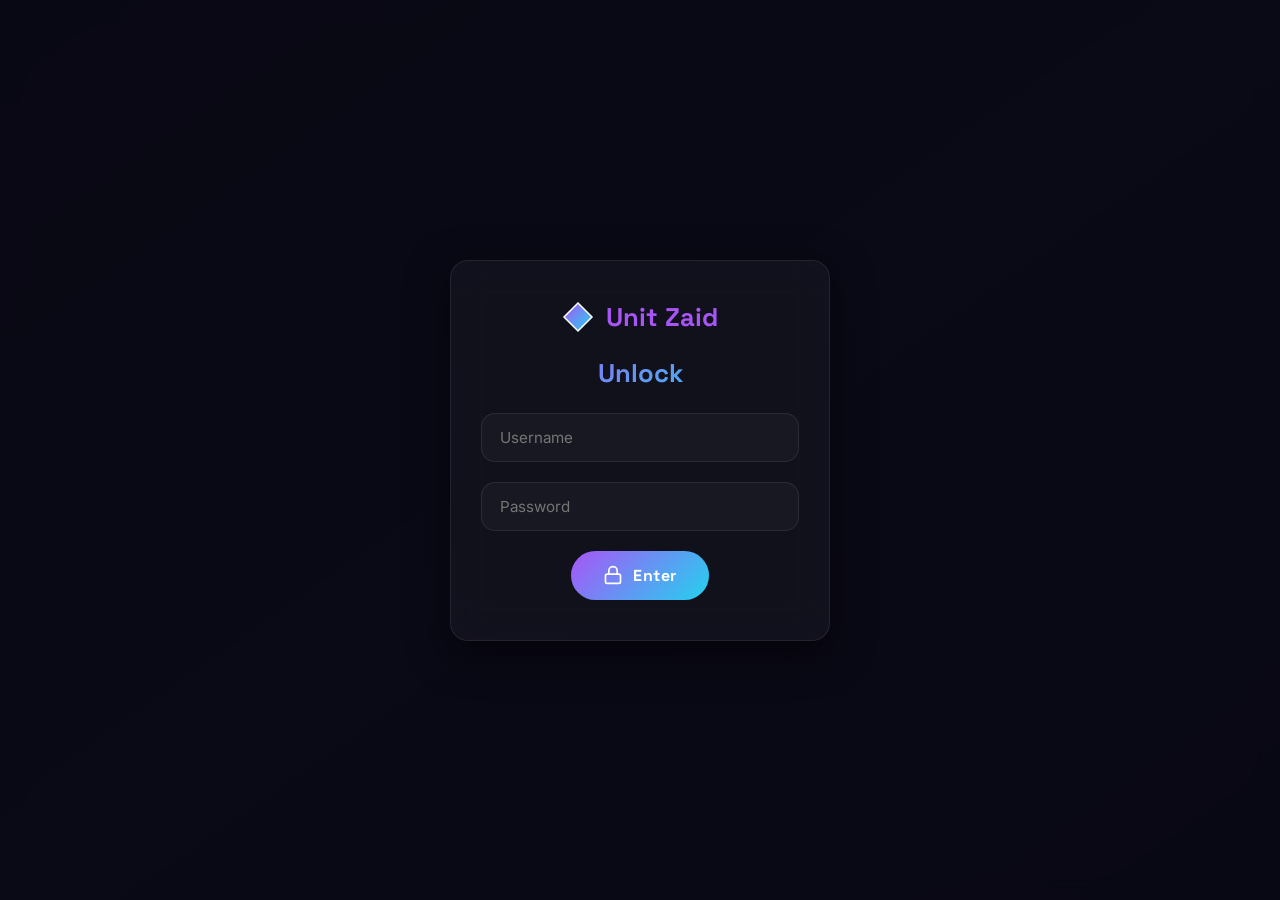
<file: index.html>
<!DOCTYPE html>
<html lang="en">
<head>
  <meta charset="UTF-8">
  <meta name="viewport" content="width=device-width, initial-scale=1.0, maximum-scale=1.0, user-scalable=yes">
  <title>Zaid – Entry</title>
  <link rel="stylesheet" href="style.css">
</head>
<body>
  <!-- Login Overlay -->
  <div class="login-overlay" id="loginOverlay">
    <div class="login-card">
      <div class="logo">
        <svg viewBox="0 0 32 32" fill="none" xmlns="http://www.w3.org/2000/svg">
          <path d="M16 2L30 16L16 30L2 16L16 2Z" fill="url(#logoGrad)" stroke="white" stroke-width="1.5"/>
          <defs>
            <linearGradient id="logoGrad" x1="2" y1="2" x2="30" y2="30" gradientUnits="userSpaceOnUse">
              <stop stop-color="#a855f7"/>
              <stop offset="1" stop-color="#22d3ee"/>
            </linearGradient>
          </defs>
        </svg>
        Unit Zaid
      </div>
      <h3>Unlock</h3>
      <form id="loginForm">
        <div class="form-group">
          <input type="text" id="loginUser" placeholder="Username" required>
        </div>
        <div class="form-group">
          <input type="password" id="loginPass" placeholder="Password" required>
        </div>
        <button type="submit" class="btn">
          <svg xmlns="http://www.w3.org/2000/svg" viewBox="0 0 24 24" fill="none" stroke="currentColor" stroke-width="2" stroke-linecap="round" stroke-linejoin="round"><rect x="3" y="11" width="18" height="11" rx="2" ry="2"/><path d="M7 11V7a5 5 0 0 1 10 0v4"/></svg>
          Enter
        </button>
        <p class="login-error" id="loginError"></p>
      </form>
    </div>
  </div>

  <!-- Main Content (hidden until login) -->
  <div id="mainContent" style="display:none;">
    <nav class="navbar">
      <div class="logo">
        <svg viewBox="0 0 32 32" fill="none" xmlns="http://www.w3.org/2000/svg">
          <path d="M16 2L30 16L16 30L2 16L16 2Z" fill="url(#logoGrad)" stroke="white" stroke-width="1.5"/>
          <defs>
            <linearGradient id="logoGrad" x1="2" y1="2" x2="30" y2="30" gradientUnits="userSpaceOnUse">
              <stop stop-color="#a855f7"/>
              <stop offset="1" stop-color="#22d3ee"/>
            </linearGradient>
          </defs>
        </svg>
        DataVault
      </div>
      <div class="nav-links">
        <a href="index.html" class="active">
          <svg xmlns="http://www.w3.org/2000/svg" viewBox="0 0 24 24" fill="none" stroke="currentColor" stroke-width="2" stroke-linecap="round" stroke-linejoin="round"><circle cx="12" cy="12" r="10"/><line x1="12" y1="8" x2="12" y2="16"/><line x1="8" y1="12" x2="16" y2="12"/></svg>
          Data Entry
        </a>
        <a href="view.html">
          <svg xmlns="http://www.w3.org/2000/svg" viewBox="0 0 24 24" fill="none" stroke="currentColor" stroke-width="2" stroke-linecap="round" stroke-linejoin="round"><rect x="3" y="3" width="18" height="18" rx="2"/><line x1="3" y1="9" x2="21" y2="9"/><line x1="3" y1="15" x2="21" y2="15"/><line x1="9" y1="3" x2="9" y2="21"/></svg>
          View Data
        </a>
        <button class="logout-btn" id="logoutBtn">
          <svg xmlns="http://www.w3.org/2000/svg" viewBox="0 0 24 24" fill="none" stroke="currentColor" stroke-width="2" stroke-linecap="round" stroke-linejoin="round"><path d="M9 21H5a2 2 0 0 1-2-2V5a2 2 0 0 1 2-2h4"/><polyline points="16 17 21 12 16 7"/><line x1="21" y1="12" x2="9" y2="12"/></svg>
          Logout
        </button>
      </div>
    </nav>

    <div class="glass-card" style="max-width: 700px; margin: 0 auto;">
      <h2>
        <svg xmlns="http://www.w3.org/2000/svg" viewBox="0 0 24 24" fill="none" stroke="url(#gradIcon)" stroke-width="2" stroke-linecap="round" stroke-linejoin="round"><path d="M16 4h2a2 2 0 0 1 2 2v14a2 2 0 0 1-2 2H6a2 2 0 0 1-2-2V6a2 2 0 0 1 2-2h2"/><rect x="8" y="2" width="8" height="4" rx="1"/></svg>
        New Entry
      </h2>

      <div class="form-group">
        <label>Category</label>
        <select id="categorySelect">
          <option value="items">Items Details</option>
          <option value="samples">Sample Details</option>
          <option value="cleaning">Clipping Details</option>
          <option value="persons">Person Details (Absent)</option>
          <option value="complains">Complains</option>
        </select>
      </div>

      <div id="dynamicForm"></div>

      <button class="btn" id="saveBtn">
        <svg xmlns="http://www.w3.org/2000/svg" viewBox="0 0 24 24" fill="none" stroke="currentColor" stroke-width="2" stroke-linecap="round" stroke-linejoin="round"><path d="M17.5 19H9a7 7 0 1 1 6.71-9h1.79a4.5 4.5 0 1 1 0 9Z"/><polyline points="12 12 12 19"/><polyline points="9 16 12 19 15 16"/></svg>
        Save to Cloud
      </button>
      <p id="saveStatus" style="margin-top: 14px; font-weight: 600; color: var(--accent-secondary);"></p>
    </div>
  </div>

  <div class="toast" id="toast"></div>
  <script src="auth.js"></script>
  <script src="index.js"></script>
</body>
</html>
</file>
<file: style.css>
@import url('https://fonts.googleapis.com/css2?family=Inter:wght@400;500;600;700&family=Space+Grotesk:wght@500;700&display=swap');

:root {
  --bg-dark: #090914;
  --bg-gradient: linear-gradient(145deg, #0b0b1a 0%, #1a1035 50%, #0a0a1f 100%);
  --glass-bg: rgba(255, 255, 255, 0.04);
  --glass-border: rgba(255, 255, 255, 0.08);
  --accent-primary: #a855f7;
  --accent-secondary: #22d3ee;
  --text-primary: #e2e8f0;
  --text-secondary: #94a3b8;
  --danger: #fb7185;
  --success: #34d399;
  --shadow-lg: 0 12px 40px rgba(0, 0, 0, 0.5);
  --radius: 18px;
}

* {
  margin: 0;
  padding: 0;
  box-sizing: border-box;
}

body {
  font-family: 'Inter', sans-serif;
  background: var(--bg-gradient);
  color: var(--text-primary);
  min-height: 100vh;
  padding: 20px;
  -webkit-font-smoothing: antialiased;
}

/* Navbar - always horizontal */
.navbar {
  display: flex;
  justify-content: space-between;
  align-items: center;
  padding: 16px 28px;
  background: var(--glass-bg);
  border: 1px solid var(--glass-border);
  backdrop-filter: blur(16px);
  border-radius: var(--radius);
  margin-bottom: 28px;
  flex-wrap: nowrap;
  gap: 14px;
  overflow-x: auto;
  white-space: nowrap;
}

.logo {
  display: flex;
  align-items: center;
  gap: 12px;
  font-family: 'Space Grotesk', sans-serif;
  font-weight: 700;
  font-size: 1.6rem;
  color: var(--accent-primary);
  flex-shrink: 0;
}

.logo svg {
  width: 32px;
  height: 32px;
}

.nav-links {
  display: flex;
  gap: 12px;
  flex-wrap: nowrap;
  flex-shrink: 0;
}

.nav-links a {
  text-decoration: none;
  color: var(--text-primary);
  padding: 10px 20px;
  border-radius: 40px;
  background: rgba(255, 255, 255, 0.03);
  border: 1px solid var(--glass-border);
  transition: all 0.3s ease;
  font-weight: 500;
  display: flex;
  align-items: center;
  gap: 8px;
  font-size: 0.95rem;
  white-space: nowrap;
}

.nav-links a svg {
  width: 18px;
  height: 18px;
  fill: currentColor;
}

.nav-links a:hover,
.nav-links a.active {
  background: var(--accent-primary);
  color: #fff;
  border-color: var(--accent-primary);
  transform: translateY(-2px);
  box-shadow: 0 8px 20px rgba(168, 85, 247, 0.5);
}

/* Cards */
.glass-card {
  background: var(--glass-bg);
  border: 1px solid var(--glass-border);
  backdrop-filter: blur(18px);
  border-radius: var(--radius);
  padding: 30px 24px;
  box-shadow: var(--shadow-lg);
  transition: transform 0.25s ease;
}

.glass-card:hover {
  transform: translateY(-3px);
}

h2 {
  font-family: 'Space Grotesk', sans-serif;
  font-size: 2rem;
  font-weight: 700;
  background: linear-gradient(135deg, var(--accent-primary), var(--accent-secondary));
  -webkit-background-clip: text;
  -webkit-text-fill-color: transparent;
  margin-bottom: 24px;
  display: flex;
  align-items: center;
  gap: 12px;
}

h2 svg {
  width: 28px;
  height: 28px;
}

/* Form */
.form-group {
  margin-bottom: 20px;
}

label {
  display: block;
  font-weight: 600;
  margin-bottom: 8px;
  color: var(--text-secondary);
  font-size: 0.95rem;
}

input, select, textarea {
  width: 100%;
  padding: 14px 18px;
  background: rgba(255, 255, 255, 0.03);
  border: 1px solid var(--glass-border);
  border-radius: 14px;
  color: var(--text-primary);
  font-family: 'Inter', sans-serif;
  font-size: 0.95rem;
  outline: none;
  transition: all 0.3s;
}

input:focus, select:focus, textarea:focus {
  border-color: var(--accent-primary);
  box-shadow: 0 0 0 3px rgba(168, 85, 247, 0.2);
}

.toggle-container {
  display: flex;
  gap: 24px;
  align-items: center;
}

.toggle-option {
  display: flex;
  align-items: center;
  gap: 8px;
}

.toggle-option input[type="radio"] {
  width: auto;
  accent-color: var(--accent-primary);
}

.btn {
  background: linear-gradient(135deg, var(--accent-primary), var(--accent-secondary));
  border: none;
  padding: 14px 32px;
  border-radius: 40px;
  color: #fff;
  font-weight: 700;
  cursor: pointer;
  transition: all 0.3s ease;
  font-family: 'Space Grotesk', sans-serif;
  letter-spacing: 0.5px;
  display: inline-flex;
  align-items: center;
  gap: 10px;
  font-size: 1rem;
}

.btn:hover {
  transform: translateY(-3px);
  box-shadow: 0 10px 28px rgba(168, 85, 247, 0.45);
}

.btn-danger {
  background: linear-gradient(135deg, #fb7185, #f43f5e);
}

.btn-danger:hover {
  box-shadow: 0 10px 28px rgba(251, 113, 133, 0.5);
}

.btn svg {
  width: 20px;
  height: 20px;
}

.grid-2col {
  display: grid;
  grid-template-columns: repeat(auto-fit, minmax(240px, 1fr));
  gap: 24px;
}

/* Data Table – professional horizontal style */
.data-table {
  width: 100%;
  border-collapse: collapse;
  margin-top: 16px;
  background: rgba(255, 255, 255, 0.02);
  border-radius: 12px;
  overflow: hidden;
}

.data-table th {
  text-align: left;
  padding: 14px 12px;
  background: rgba(255, 255, 255, 0.06);
  color: var(--accent-secondary);
  font-weight: 600;
  text-transform: uppercase;
  font-size: 0.8rem;
  letter-spacing: 0.5px;
  border-bottom: 1px solid var(--glass-border);
}

.data-table td {
  padding: 12px 12px;
  border-bottom: 1px solid rgba(255, 255, 255, 0.03);
  font-size: 0.9rem;
  color: var(--text-primary);
  white-space: nowrap; /* keep data on one line per row */
}

.data-table tr:last-child td {
  border-bottom: none;
}

.data-table tr:hover td {
  background: rgba(168, 85, 247, 0.05);
}

.action-btn {
  background: none;
  border: none;
  color: var(--danger);
  cursor: pointer;
  transition: transform 0.2s;
  padding: 4px;
}

.action-btn svg {
  width: 18px;
  height: 18px;
}

.action-btn:hover {
  transform: scale(1.2);
}

/* Filter bar – horizontal always */
.filter-bar {
  display: flex;
  gap: 16px;
  flex-wrap: nowrap;
  align-items: center;
  margin-bottom: 24px;
  overflow-x: auto;
}

.filter-bar select {
  width: auto;
  min-width: 160px;
}

/* Toast */
.toast {
  position: fixed;
  bottom: 28px;
  right: 28px;
  padding: 16px 30px;
  border-radius: 40px;
  background: var(--success);
  color: #000;
  font-weight: 700;
  box-shadow: 0 12px 30px rgba(52, 211, 153, 0.4);
  opacity: 0;
  transform: translateY(20px);
  transition: all 0.4s ease;
  z-index: 999;
  display: flex;
  align-items: center;
  gap: 10px;
}

.toast.show {
  opacity: 1;
  transform: translateY(0);
}

/* Item type selector */
.item-type-selector {
  display: flex;
  flex-wrap: wrap;
  gap: 12px;
  margin-bottom: 24px;
}

.item-type-btn {
  background: rgba(255, 255, 255, 0.03);
  border: 1px solid var(--glass-border);
  color: var(--text-primary);
  padding: 12px 20px;
  border-radius: 40px;
  cursor: pointer;
  font-weight: 500;
  transition: all 0.2s;
  display: flex;
  align-items: center;
  gap: 8px;
  white-space: nowrap;
}

.item-type-btn.active, .item-type-btn:hover {
  background: var(--accent-primary);
  border-color: var(--accent-primary);
  color: white;
  transform: translateY(-2px);
  box-shadow: 0 6px 14px rgba(168, 85, 247, 0.4);
}

/* Sub-section */
.sub-section {
  margin-bottom: 28px;
}

.sub-section h4 {
  font-family: 'Space Grotesk', sans-serif;
  color: var(--accent-secondary);
  margin-bottom: 12px;
  font-size: 1.1rem;
}

/* Table wrapper for horizontal scroll on mobile if needed */
.table-wrapper {
  overflow-x: auto;
  -webkit-overflow-scrolling: touch;
  margin-bottom: 16px;
  border-radius: 12px;
}

/* ===== LOGIN OVERLAY ===== */
.login-overlay {
  position: fixed;
  top: 0;
  left: 0;
  width: 100%;
  height: 100%;
  background: rgba(9, 9, 20, 0.92);
  backdrop-filter: blur(12px);
  display: flex;
  align-items: center;
  justify-content: center;
  z-index: 9999;
}

.login-card {
  background: var(--glass-bg);
  border: 1px solid var(--glass-border);
  backdrop-filter: blur(20px);
  border-radius: var(--radius);
  padding: 40px 30px;
  width: 100%;
  max-width: 380px;
  box-shadow: var(--shadow-lg);
  text-align: center;
}

.login-card .logo {
  margin-bottom: 24px;
  justify-content: center;
}

.login-card h3 {
  font-family: 'Space Grotesk', sans-serif;
  font-size: 1.6rem;
  background: linear-gradient(135deg, var(--accent-primary), var(--accent-secondary));
  -webkit-background-clip: text;
  -webkit-text-fill-color: transparent;
  margin-bottom: 24px;
}

.login-card .form-group {
  margin-bottom: 20px;
}

.login-error {
  color: var(--danger);
  font-size: 0.9rem;
  margin-top: 8px;
  display: none;
}

/* Logout button */
.logout-btn {
  background: none;
  border: 1px solid var(--danger);
  color: var(--danger);
  padding: 8px 16px;
  border-radius: 30px;
  cursor: pointer;
  font-size: 0.85rem;
  transition: all 0.3s ease;
  display: flex;
  align-items: center;
  gap: 6px;
}

.logout-btn svg {
  width: 16px;
  height: 16px;
}

.logout-btn:hover {
  background: var(--danger);
  color: white;
  transform: translateY(-1px);
  }

/* In/Out colors */
.in-out-green {
  color: #34d399;
  font-weight: 600;
}

.in-out-red {
  color: #fb7185;
  font-weight: 600;
}

/* Keep desktop look on mobile */
@media (max-width: 640px) {
  .navbar {
    flex-direction: row;
    flex-wrap: nowrap;
    overflow-x: auto;
    padding: 12px 16px;
  }

  .nav-links {
    flex-wrap: nowrap;
  }

  .logo {
    font-size: 1.3rem;
  }

  .filter-bar {
    flex-direction: row;
    flex-wrap: nowrap;
  }

  .grid-2col {
    grid-template-columns: 1fr 1fr;
    gap: 16px;
  }

  .glass-card {
    padding: 20px 16px;
  }

  h2 {
    font-size: 1.6rem;
  }

  .nav-links a {
    padding: 8px 14px;
    font-size: 0.85rem;
  }

  .btn {
    padding: 12px 24px;
    font-size: 0.95rem;
  }
}
/* Search group */
.search-group {
  display: flex;
  gap: 12px;
  align-items: center;
  flex-wrap: nowrap;
}

.search-group input {
  min-width: 220px;
}

.btn-secondary {
  background: rgba(255,255,255,0.1);
  border: 1px solid var(--glass-border);
  color: var(--text-primary);
}

.btn-secondary:hover {
  background: rgba(255,255,255,0.2);
  transform: translateY(-2px);
}

.category-download-btn {
  background: none;
  border: 1px solid var(--accent-secondary);
  color: var(--accent-secondary);
  padding: 6px 12px;
  border-radius: 30px;
  font-size: 0.8rem;
  margin-left: 12px;
  cursor: pointer;
  transition: all 0.2s;
  display: inline-flex;
  align-items: center;
  gap: 6px;
}

.category-download-btn:hover {
  background: var(--accent-secondary);
  color: #000;
  }
</file>
